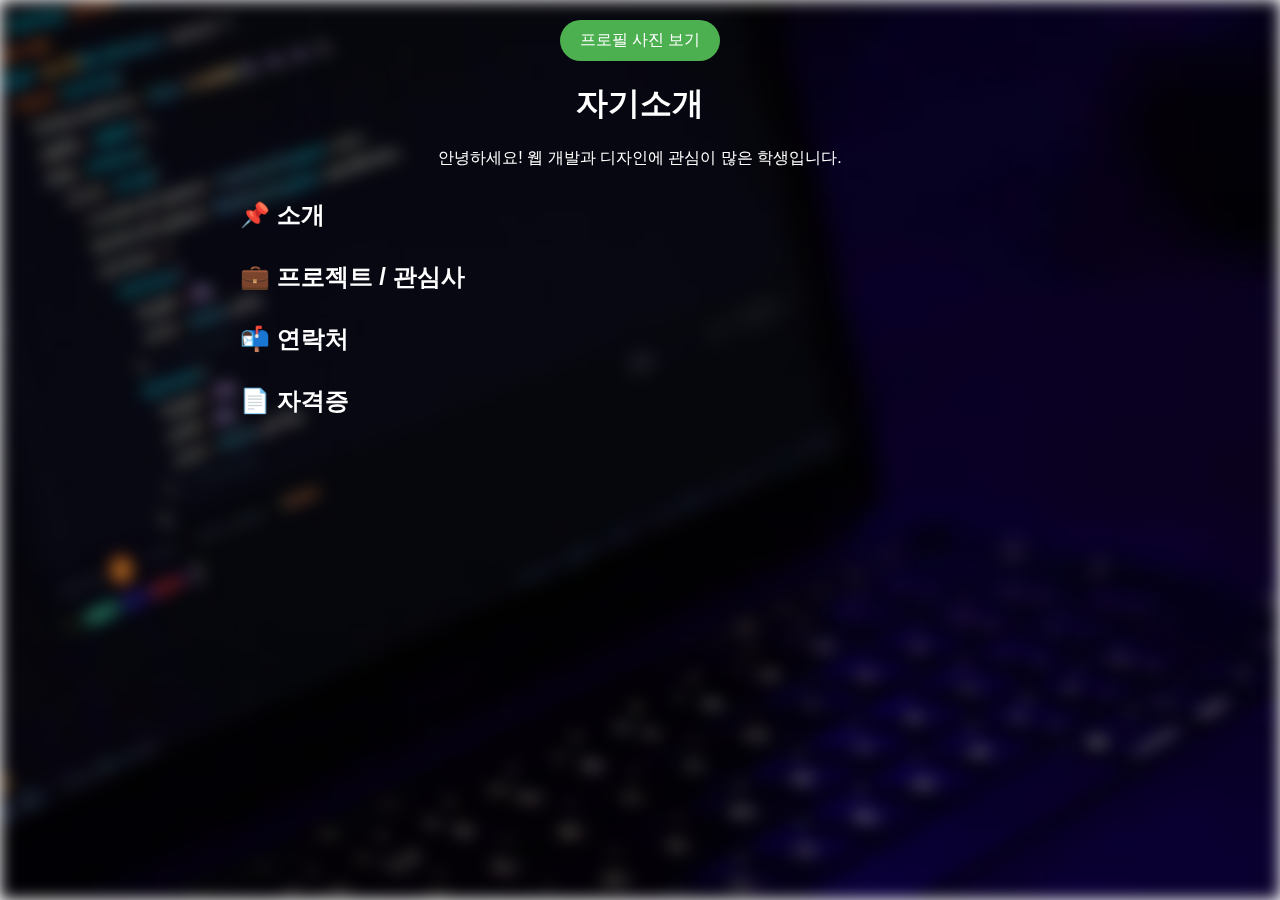
<file: mypage.html>
<!DOCTYPE html>
  <html lang="ko">
<head>
  <meta charset="UTF-8">
  <meta name="viewport" content="width=device-width, initial-scale=1.0">
  <link rel="stylesheet" href="./mypage.css">
  <title>나의 소개</title>
  
  <script>
    function toggleProfileImage() {
      var img = document.getElementById("profile-img");
      if (img.style.display === "none" || img.style.display === "") {
        img.style.display = "block";
        img.style.animation = "fadeInBackground 3s forwards";
      } else {
        img.style.display = "none";
      }
    }

    function toggleSection(sectionId) {
      var section = document.getElementById(sectionId);
      if (section.style.display === "none" || section.style.display === "") {
        section.style.display = "block";
      } else {
        section.style.display = "none";
      }
    }
  </script>
</head>
<body>
  <header>
    <button id="profile-button" onclick="toggleProfileImage()">프로필 사진 보기</button>
    <img src="pro.jpg" alt="프로필 사진" class="profile-img" id="profile-img">
    <h1>자기소개</h1>
    <p>안녕하세요! 웹 개발과 디자인에 관심이 많은 학생입니다.</p>
  </header>

  <section>
    <h2 onclick="toggleSection('intro')">📌 소개</h2>
    <div id="intro" class="content">
      <p>청주대학교 인공지능소프트웨어학과에 재학 중인 한지성입니다.<br>
        웹 개발과 디자인에 관심을 가지고 있으며 HTML, CSS를 배우고 있습니다.<br>
        앞으로는 Java와 Python, 자율주행 시스템에 도전하고 싶습니다.
      </p>
    </div>
  </section>

  <section>
    <h2 onclick="toggleSection('projects')">💼 프로젝트 / 관심사</h2>
    <div id="projects" class="content">
      <ul>
        <li>HTML 응용하여 웹 사이트 만들기</li>
        <li>C언어 Python 개발하여 레이더 수신기 만들기</li>
        <li>자율운전 시스템 개발</li>
      </ul>
    </div>
  </section>

  <section>
    <h2 onclick="toggleSection('contact')">📬 연락처</h2>
    <div id="contact" class="content">
      <p>이메일: <a href="mailto:1124hanjisung@gmail.com">1124hanjisung@gmail.com</a></p>
      <p>디스코드: <a href="https://discord.gg/Zbn3xP9wxU" target="_blank">discord.gg/Zbn3xP9wxU</a></p>
      <p>카카오톡: <a href="https://open.kakao.com/o/srbqtBqh" target="_blank">https://open.kakao.com/o/srbqtBqh</a></p>
    </div>
  </section>

  <section>
    <h2 onclick="toggleSection('certifications')">📄 자격증</h2>
    <div id="certifications" class="content">
      <ul>
        <li>ITQ 한글 A등급 (2023)</li>
        <li>ITQ 엑셀 A등급 (2023)</li>
        <li>컴퓨터응용밀링기능사 A등급 (2024)</li>
        <li>CNC밀링가공_L3_22V2 A등급 (2024)</li>
        <li>3톤미만 지게차</li>
      </ul>
    </div>
  </section>
</body>
</html>
</file>
<file: mypage.css>
body {
      font-family: Arial, sans-serif;
      color: #fff;
      max-width: 800px;
      margin: auto;
      padding: 20px;
      position: relative;
      z-index: 1;
    }

    /* 배경 흐림 효과 */
    body::before {
      content: "";
      background: url('back.jpg') no-repeat center center fixed;
      background-size: cover;
      position: fixed;
      top: 0;
      left: 0;
      width: 100%;
      height: 100%;
      filter: blur(8px);
      z-index: -1;
    }

    .profile-img {
      width: 225px;
      height: 300px;
      display: none;
      object-fit: cover;
      opacity: 0;
      animation: fadeInBackground 3s forwards;
      position: absolute;
      top: 50%;
      right: -10%;
      transform: translate(-50%, -50%);
      border: 3px solid #fff;
      box-shadow: 0 0 15px rgba(255, 255, 255, 0.5);
    }

    header {
      text-align: center;
      position: relative;
      z-index: 10;
    }

    section {
      margin-top: 30px;
    }

    a {
      color: #00ccff;
    }

    h2 {
      cursor: pointer;
    }

    .content {
      display: none;
    }

    #profile-button {
      background-color: #4CAF50;
      color: white;
      padding: 10px 20px;
      border: none;
      cursor: pointer;
      border-radius: 80px;
      font-size: 16px;
    }

    #profile-button:hover {
      background-color: #45a049;
    }

    @keyframes fadeInBackground {
      0% {
        opacity: 0;
        transform: scale(0.5);
        filter: blur(10px);
      }
      100% {
        opacity: 1;
        transform: scale(1);
        filter: blur(0);
      }
    }
</file>
